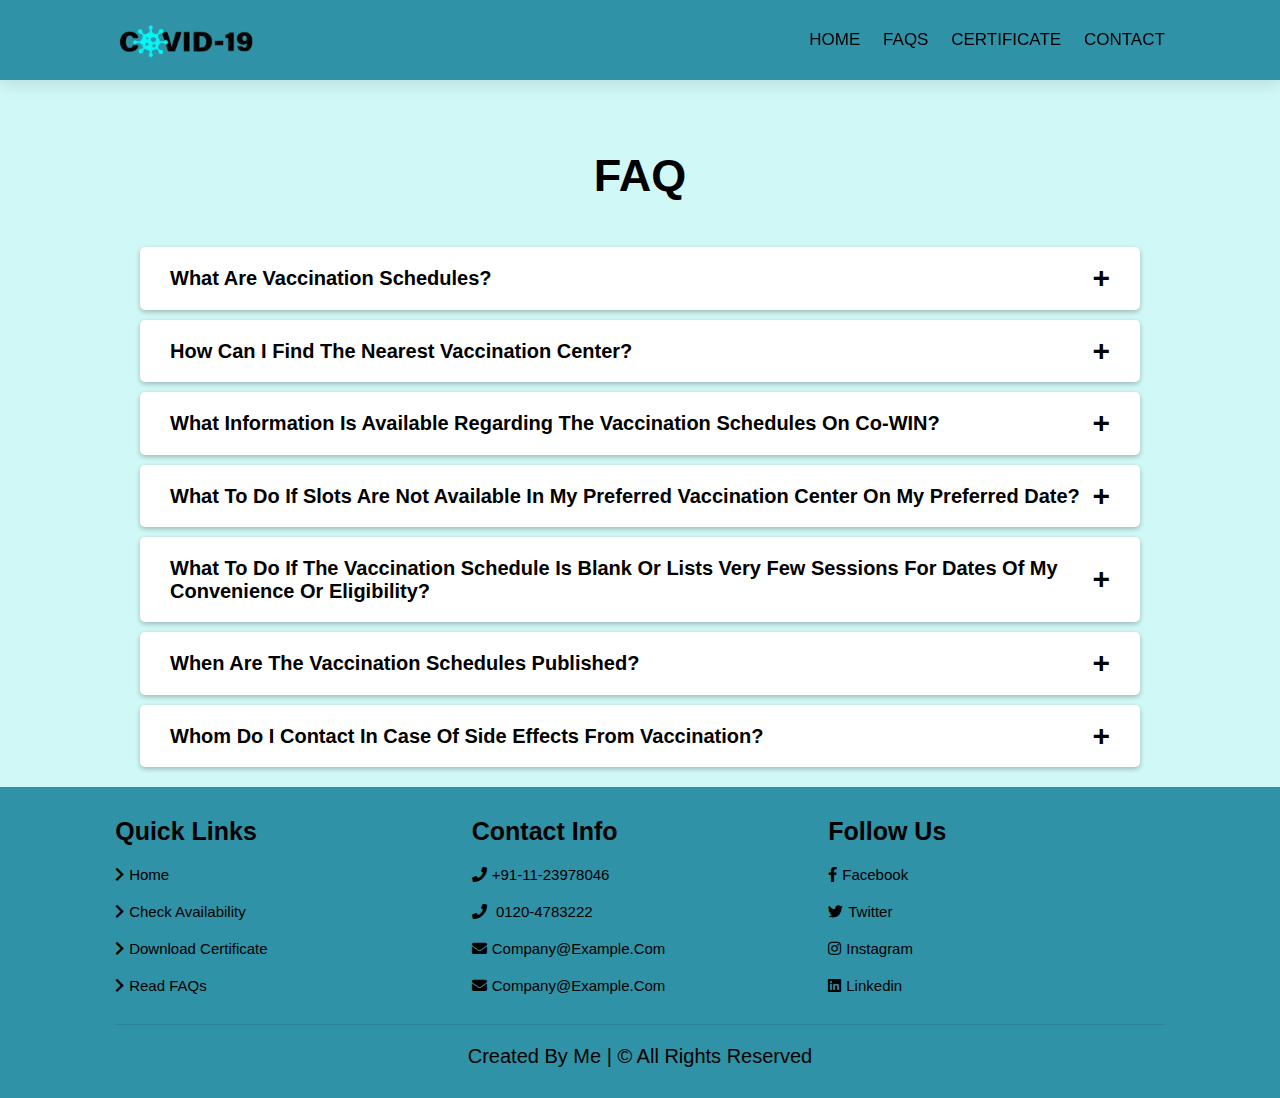
<file: Project/Code/html/faq.html>
<html>

  <head>
  <link rel="stylesheet" href="../css/faq.css">
	<title>FAQs | Login | Covid vaccine availability</title>
    <link rel="icon" type="image/x-icon" href="../images/covid.png">
  <link rel="stylesheet" href="https://cdnjs.cloudflare.com/ajax/libs/font-awesome/5.15.4/css/all.min.css">
  </head>

	<body>
    <!-- navbar sections starts-----------------------------------------------------------------------------------------------  -->
    <section id="nav">
    <header class="header">
        <div class="logo">
          <a href="./home.html"><img src="../images/logo.png" alt="logo-bookmark" id="logo"></a>
        </div>

        <nav class="navbar">
            <a href="./home.html">Home</a>
            <a href="#">FAQs</a>
            <a href="https://www.cowin.gov.in/" target="_blank">Certificate</a>
            <a href="#footer">Contact</a>
        </nav>
    </header>
    </section>
    <!-- navbar sections ends  ------------------------------------------------------------------------------------------------->

<!-- faq section starts----------------------------------------------------------------------------------------------------------->
		<h1>FAQ</h1>

  <div class="accordion">
    <div class="accordion-item">
      <div class="accordion-item-header">
        What are vaccination schedules?
      </div>
      <div class="accordion-item-body">
        <div class="accordion-item-body-content">
          Vaccination sessions timetables for various vaccination centers offering service, are published by the district administrators and vaccination site managers, from time to time. COVID offers vaccination services “Anytime” and “Anywhere” subject to eligibility of the beneficiary. All published vaccination sessions are visible to beneficiaries on the Co-WIN system, for availing online appointment for vaccination services, as per their choice and convenience.
        </div>
      </div>
    </div>
    <div class="accordion-item">
      <div class="accordion-item-header">
        How can I find the nearest vaccination center?
      </div>
      <div class="accordion-item-body">
        <div class="accordion-item-body-content">
          You can search in COVID portal for the vaccination center nearest to your location by either searching through Map, PIN code or by choosing the State and the District, on the home page of Co-WIN portal.
        </div>
      </div>
    </div>
    <div class="accordion-item">
      <div class="accordion-item-header">
        What information is available regarding the vaccination schedules on Co-WIN?
      </div>
      <div class="accordion-item-body">
        <div class="accordion-item-body-content">
          When you search for vaccination centers, the list of centers and the sessions published for each of the vaccination center on various dates, is displayed on screen. The number of vaccination slots available in the session are also displayed on screen.
        </div>
      </div>
    </div>
    <div class="accordion-item">
      <div class="accordion-item-header">
        What to do if slots are not available in my preferred vaccination center on my preferred date?
      </div>
      <div class="accordion-item-body">
        <div class="accordion-item-body-content">
          In case of non-availability of slots for scheduling appointment for vaccination in the vaccination center of your choice, you may try scheduling appointment in other nearby centers or on some other dates for your preferred center. The portal gives you the feature of searching vaccination centers using your PIN code.
        </div>
      </div>
    </div>
    <div class="accordion-item">
      <div class="accordion-item-header">
        What to do if the vaccination schedule is blank or lists very few sessions for dates of my convenience or eligibility?
      </div>
      <div class="accordion-item-body">
        <div class="accordion-item-body-content">
          Yes, it is possible that no facility near your place has published their vaccination program as yet. You may wait for some time till vaccination facilities near your place are onboarded on Co-WIN platform, become active and start their services.<br><br>
          Vaccination schedules are published by the District Administrators (for government vaccination centers) and by the Site Managers (for private vaccination centers), from time to time. These managers are advised to publish longer schedules to provide sufficient advance visibility of slots to citizens. You should check again for more schedules after some time
        </div>
      </div>
    </div>
    <div class="accordion-item">
      <div class="accordion-item-header">
        When are the vaccination schedules published?
      </div>
      <div class="accordion-item-body">
        <div class="accordion-item-body-content">
          Vaccination sessions are published on Co-WIN at 8:00 am, 12:00 pm, 4:00 pm and 8:00 pm every day.
        </div>
      </div>
    </div>
    <div class="accordion-item">
      <div class="accordion-item-header">
        Whom do I contact in case of side effects from vaccination?
      </div>
      <div class="accordion-item-body">
        <div class="accordion-item-body-content">
          If you have experienced any side effect after COVID-19 vaccination, it can be reported for vaccinated beneficiary on Co-WIN using registered mobile number.
        </div>
      </div>
    </div>
  </div>
<!-- faq section starts----------------------------------------------------------------------------------------------------------->
  <!-- footer section starts ---------------------------------------------------------------------------------------------------- -->

  <section class="footer" id="footer">
    <div class="box-container">
        <div class="box">
            <h3>quick links</h3>
            <a href="./home.html" target="_blank"><i class="fas fa-chevron-right"></i>home</a>
            <a href="./form.html" target="_blank"><i class="fas fa-chevron-right"></i>Check Availability</a>
            <a href="https://cowin.gov.in/" target="_blank"><i class="fas fa-chevron-right"></i>Download Certificate</a>
            <a href="#"><i class="fas fa-chevron-right"></i>Read FAQs</a>
         </div>
         
<!--             
         <div class="box">
             <h3>our services</h3>
             <a href="#"><i class="fas fa-chevron-right"></i>bookmark extension</a>
             <a href="#"><i class="fas fa-chevron-right"></i>chrome themes</a>
             <a href="#"><i class="fas fa-chevron-right"></i>firefox themes</a>
             <a href="#"><i class="fas fa-chevron-right"></i>screen recorder extension</a>
             <a href="#"><i class="fas fa-chevron-right"></i>screen shot extension</a>
        </div> -->

        <div class="box">
            <h3>contact info</h3>
            <a href="#"><i class="fas fa-phone"></i>+91-11-23978046</a>
            <a href="#"><i class="fas fa-phone"></i> 0120-4783222</a>
            <a href="#"><i class="fas fa-envelope"></i>company@example.com</a>
            <a href="#"><i class="fas fa-envelope"></i>company@example.com</a>
        </div>

        <div class="box">
            <h3>follow us</h3>
            <a href="#"><i class="fab fa-facebook-f"></i>facebook</a>
            <a href="#"><i class="fab fa-twitter"></i>Twitter</a>
            <a href="#"><i class="fab fa-instagram"></i>instagram</a>
            <a href="#"><i class="fab fa-linkedin"></i>linkedin</a>
        </div>
    </div>


    <div class="credit">created by me | &copy; all rights reserved</a>
    </div>
</section>

 <!-- footer section ends -->

  <script src="../js/faq.js"></script>
	</body>
</html>
</file>
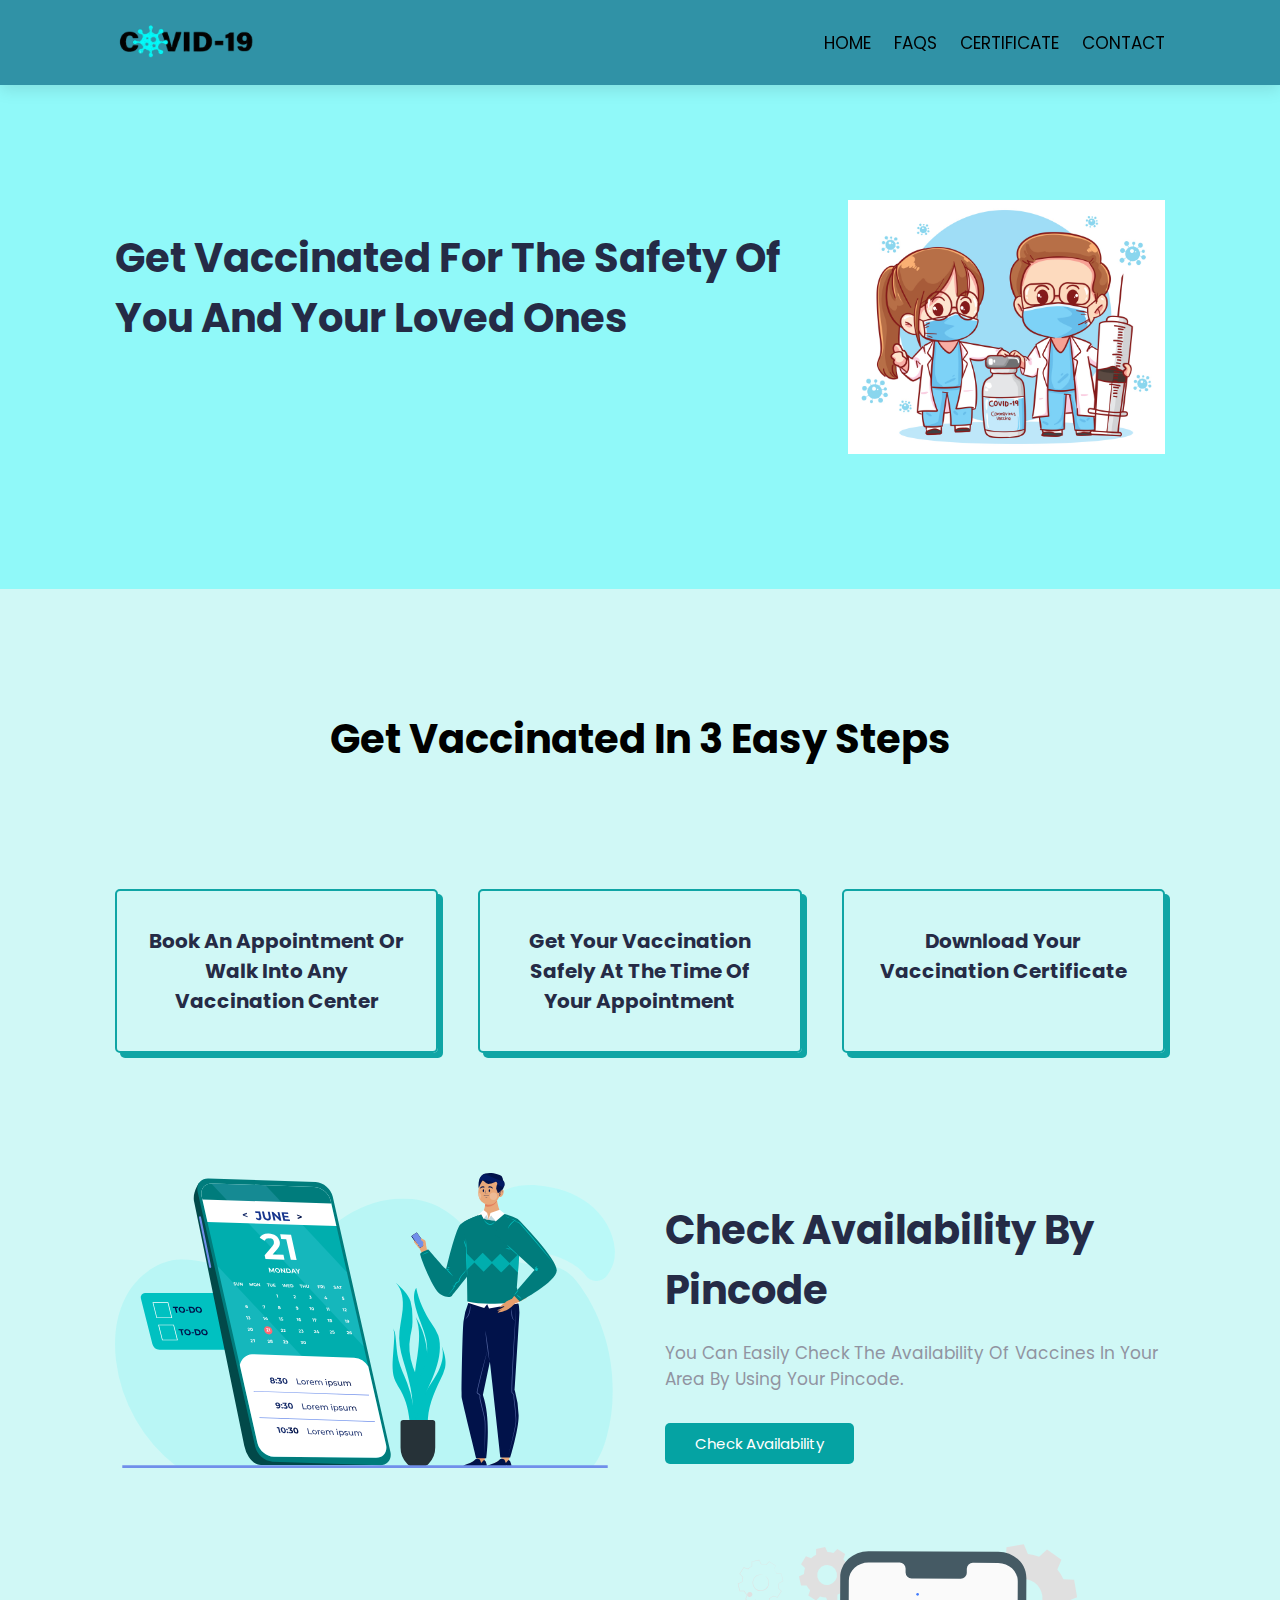
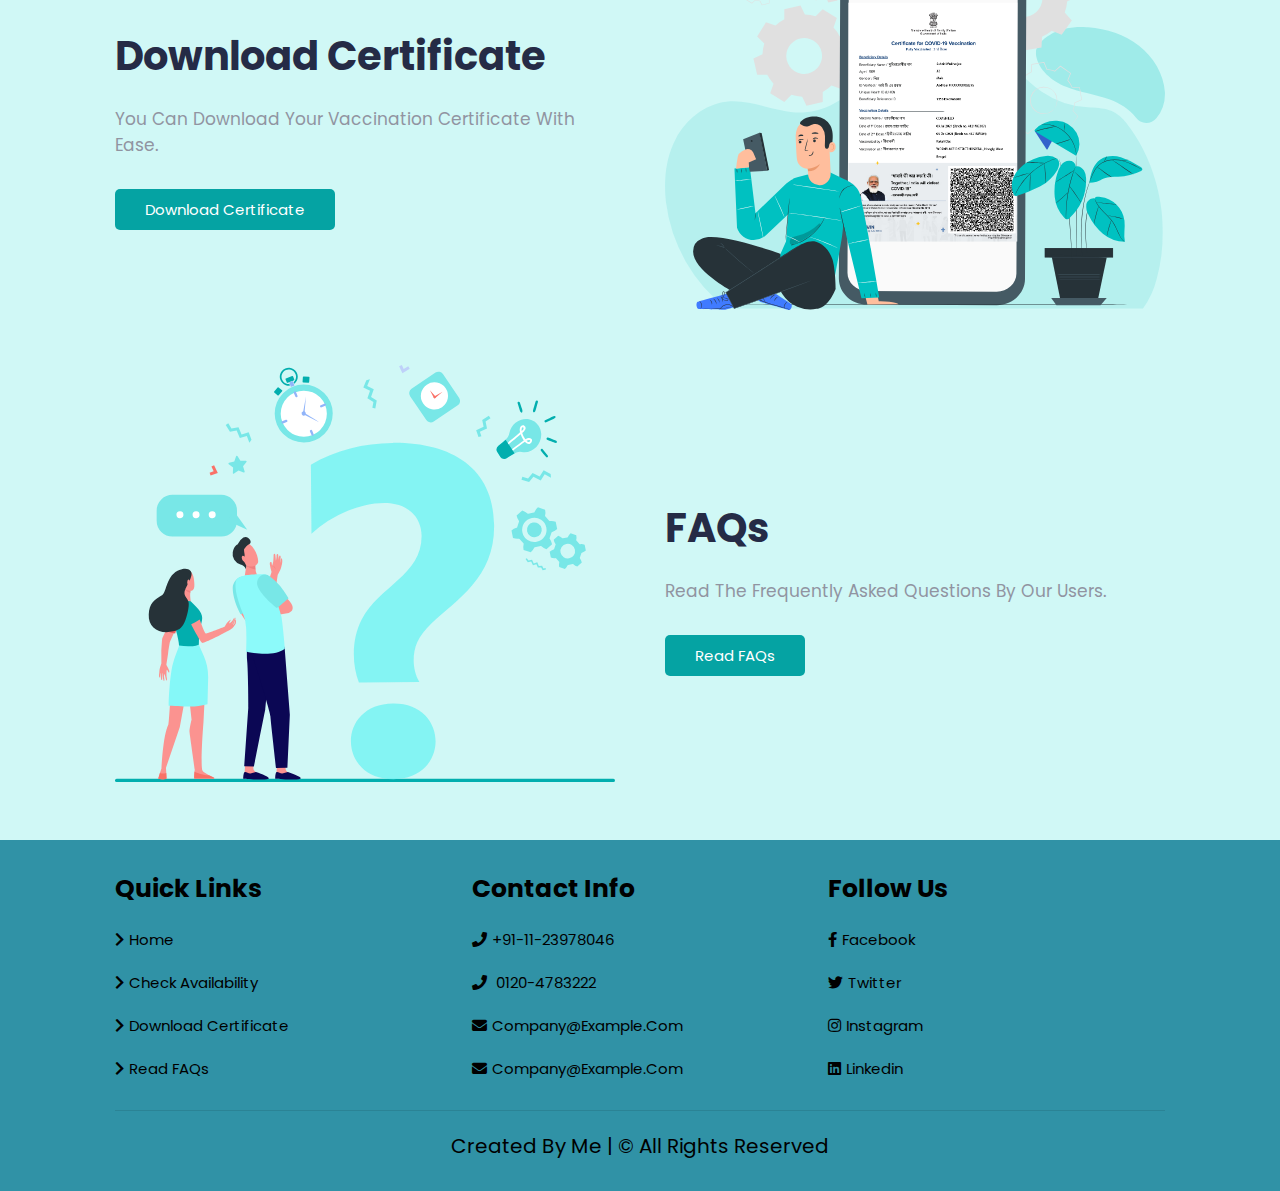
<file: Project/Code/html/home.html>
<!DOCTYPE html>
<html lang="en">

<head>
    <title>Covid vaccine availability</title>
    <link rel="icon" type="image/x-icon" href="../images/covid.png">
    <link rel="stylesheet" href="../css/home.css">
    <link rel="stylesheet" href="https://cdnjs.cloudflare.com/ajax/libs/font-awesome/5.15.4/css/all.min.css">
</head>

<body>
    <!-- navbar sections starts------------------------------------------------------------------------------------------------  -->
    <header class="header">
        <div class="logo">
            <a href="#home"><img src="../images/logo.png" alt="logo-bookmark" id="logo"></a>
        </div>

        <nav class="navbar">
            <a href="#home">Home</a>
            <a href="./faq.html" target="_blank">FAQs</a>
            <a href="https://www.cowin.gov.in/" target="_blank">Certificate</a>
            <a href="#footer">Contact</a>
        </nav>
    </header>
    <!-- navbar sections ends-------------------------------------------------------------------------------------------------  -->

   
    <!-- home section starts ---------------------------------------------------------------------------------------------------- -->

    <section class="home" id="home">
        <div class="content">
            <h1>Get vaccinated for the safety of you and your loved ones
            </h1><br><br>

            <!-- <a href="#" id="home-btn">get it on chrome</a> -->
        </div>


        <div class="image">
            <img src="../images/vacc1.jpg" alt="illustration-hero">
        </div>
    </section>

    <!-- home section ends----------------------------------------------------------------------------------------------------- -->
    <!-- downloads section starts  ------------------------------------------------------------------------------------------------>

    <section class="download" id="download">
        <div class="heading">
            <h1>Get vaccinated in 3 easy steps</h1>
        </div>

        <div class="box-container">
            <div class="box">
                <!-- <img src="images/logo-chrome.svg" alt="logo-chrome"> -->

                <h3>Book an Appointment or Walk into any Vaccination Center</h3>
                <!-- <p>Minimum Version 63</p>
                <a href="#" class="all-btn">install</a> -->
            </div>
            
            <!-- <div class="arrow"></div> -->

            <div class="box">
                <!-- <img src="images/logo-firefox.svg" alt="logo-firefox"> -->

                <h3>Get Your Vaccination Safely at the Time of Your Appointment</h3>
                <!-- <p>Minimum Version 55</p>
                <a href="#" class="all-btn">install</a> -->
            </div>

            <!-- <div class="arrow"></div> -->
            
            <div class="box">
                <!-- <img src="images/logo-opera.svg" alt="logo-opera"> -->

                <h3>Download Your Vaccination Certificate</h3>
                <!-- <p>Minimum Version 46</p>
                <a href="#" class="all-btn">install</a> -->
            </div>
        </div>
    </section>
    <!-- downloads section ends--------------------------------------------------------------------------------------------- -->
    <!-- features section starts------------------------------------------------------------------------------------------------  -->

    <section class="features" id="features">


        <div class="row">
            <!-- 1 Tab  -->
            <div class="image">
                <img src="../images/check.svg" alt="illustration-features-tab-1">
            </div>


            <div class="content">
                <h1>Check Availability By Pincode</h1>
                <p>You can easily check the availability of vaccines in your area by using your Pincode.</p>
                <a href="./form.html" target="_blank" class="all-btn">Check Availability</a>
            </div>

            <!-- 1 Tab  -->

            <!-- 2 Tab  -->
            <div class="content">
                <h1>Download Certificate</h1>
                <p>You can download your vaccination certificate with ease.</p>
                <a href="https://www.cowin.gov.in/" target="_blank" class="all-btn">Download Certificate</a>
            </div>

            <div class="image">
                <img src="../images/download.svg" alt="illustration-features-tab-2">
            </div>

            <!-- 2 Tab  -->

            <div class="image">
                <img src="../images/faq.svg" alt="illustration-features-tab-3">
            </div>

            <div class="content">
                <h1>FAQs</h1>
                <p>Read the frequently asked questions by our users.</p>
                <a href="./faq.html" class="all-btn" target="blank">Read FAQs</a>
            </div>


            <!-- 3 Tab  -->

        </div>
    </section>


    <!-- features section ends-------------------------------------------------------------------------------------------------- -->


 





    <!-- footer section starts -------------------------------------------------------------------------------------------------- -->

   <section class="footer" id="footer">
       <div class="box-container">
           <div class="box">
               <h3>quick links</h3>
               <a href="#"><i class="fas fa-chevron-right"></i>home</a>
               <a href="./form.html" target="_blank"><i class="fas fa-chevron-right"></i>Check Availability</a>
               <a href="https://www.cowin.gov.in/" target="_blank"><i class="fas fa-chevron-right"></i>Download Certificate</a>
               <a href="./faq.html" target="_blank"><i class="fas fa-chevron-right"></i>Read FAQs</a>
            </div>
            
<!--             
            <div class="box">
                <h3>our services</h3>
                <a href="#"><i class="fas fa-chevron-right"></i>bookmark extension</a>
                <a href="#"><i class="fas fa-chevron-right"></i>chrome themes</a>
                <a href="#"><i class="fas fa-chevron-right"></i>firefox themes</a>
                <a href="#"><i class="fas fa-chevron-right"></i>screen recorder extension</a>
                <a href="#"><i class="fas fa-chevron-right"></i>screen shot extension</a>
           </div> -->

           <div class="box">
               <h3>contact info</h3>
               <a href="#"><i class="fas fa-phone"></i>+91-11-23978046</a>
               <a href="#"><i class="fas fa-phone"></i> 0120-4783222</a>
               <a href="#"><i class="fas fa-envelope"></i>company@example.com</a>
               <a href="#"><i class="fas fa-envelope"></i>company@example.com</a>
           </div>

           <div class="box">
               <h3>follow us</h3>
               <a href="#"><i class="fab fa-facebook-f"></i>facebook</a>
               <a href="#"><i class="fab fa-twitter"></i>Twitter</a>
               <a href="#"><i class="fab fa-instagram"></i>instagram</a>
               <a href="#"><i class="fab fa-linkedin"></i>linkedin</a>
           </div>
       </div>


       <div class="credit">created by me | &copy; all rights reserved</a>
       </div>
   </section>

    <!-- footer section ends ---------------------------------------------------------------------------------------------------->


</body>

</html>
</file>
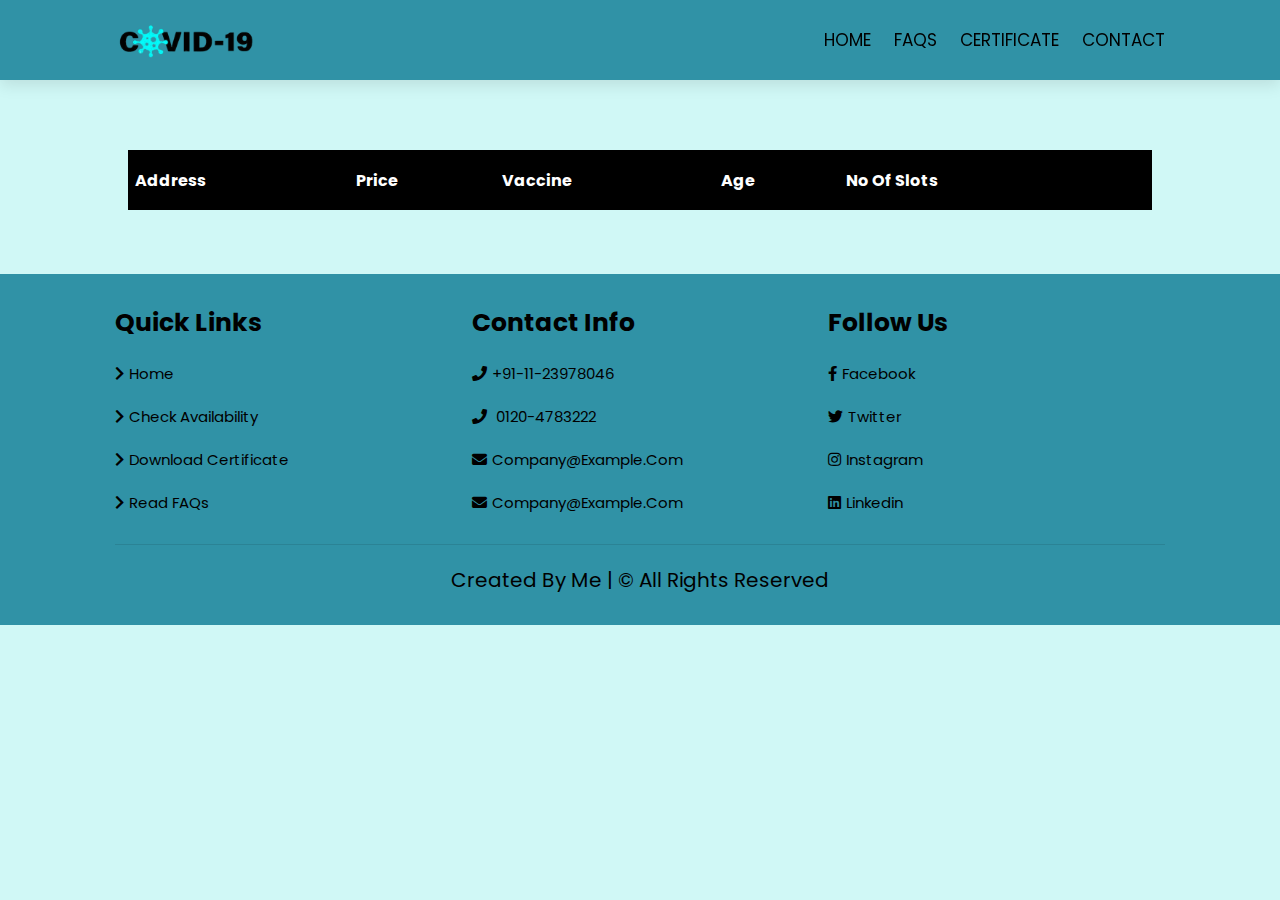
<file: Project/Code/html/response.html>
<html>

<head>
    <title>Vaccines | Login | Covid vaccine availability</title>
    <link rel="stylesheet" href="../css/response.css">

    <link rel="icon" type="image/x-icon" href="../images/covid.png">
    <link rel="stylesheet" href="https://cdnjs.cloudflare.com/ajax/libs/font-awesome/5.15.4/css/all.min.css">
</head>

<body onload="di()">

    <!-- navbar sections starts  -->
    <header class="header">
        <div class="logo">
            <a href="https://cowin.gov.in/"><img src="../images/logo.png" alt="logo-bookmark" id="logo"></a>
        </div>

        <nav class="navbar">
            <a href="./home.html">Home</a>
            <a href="./faq.html" target="_blank">FAQs</a>
            <a href="https://www.cowin.gov.in/" target="_blank">Certificate</a>
            <a href="#footer">Contact</a>
        </nav>
    </header>
    <!-- navbar sections ends  -->



    <table class="customTable" rules="rows">

        <thead class="thea">
                <th>Address</th>
                <th>Price</th>
                <th>Vaccine</th>
                <th>Age</th>
                <th>No of slots</th>
                <th></th>
        </thead>

        <tbody id="tbody">

        </tbody>
    </table>
    <br><br><br><br>

    <!-- footer section starts  -->

    <section class="footer" id="footer">
        <div class="box-container">
            <div class="box">
                <h3>quick links</h3>
                <a href="./home.html"><i class="fas fa-chevron-right"></i>home</a>
                <a href="./form.html"><i class="fas fa-chevron-right"></i>Check Availability</a>
                <a href="https://cowin.gov.in/" target="_blank"><i class="fas fa-chevron-right"></i>Download Certificate</a>
                <a href="./faq.html" target="_blank"><i class="fas fa-chevron-right"></i>Read FAQs</a>
            </div>

            <div class="box">
                <h3>contact info</h3>
                <a href="#"><i class="fas fa-phone"></i>+91-11-23978046</a>
                <a href="#"><i class="fas fa-phone"></i> 0120-4783222</a>
                <a href="#"><i class="fas fa-envelope"></i>company@example.com</a>
                <a href="#"><i class="fas fa-envelope"></i>company@example.com</a>
            </div>

            <div class="box">
                <h3>follow us</h3>
                <a href="#"><i class="fab fa-facebook-f"></i>facebook</a>
                <a href="#"><i class="fab fa-twitter"></i>Twitter</a>
                <a href="#"><i class="fab fa-instagram"></i>instagram</a>
                <a href="#"><i class="fab fa-linkedin"></i>linkedin</a>
            </div>
        </div>


        <div class="credit">created by me | &copy; all rights reserved</a>
        </div>
    </section>

    <!-- footer section ends -->


</body>


<script src="../js/response.js"></script>

</html>
</file>
<file: Project/Code/css/faq.css>
@import url('https://fonts.googleapis.com/css?family=Montserrat');
*{
  font-family: 'Poppins', sans-serif;
  margin: 0;
  padding: 0;
  box-sizing: border-box;
  outline: none;
  border: none;
  text-transform: capitalize;
  transition: 0.2s ease-in-out;
  color: #000;
  text-decoration: none;
}

body{
  background-color: #d0f8f6;
}

#logo{
	height:50px;
}

::selection{
  background-color: #387878;
  color: #fff;
}


::-webkit-scrollbar{
    background-color: #5be3de;
  width: 12px;
}

::-webkit-scrollbar-thumb{
  background-color: #056c6c;
}

section {
  padding: 2rem 9%;
}

html{
  font-size: 62.5%;
  scroll-behavior: smooth;
  overflow-x: hidden;
}

.heading{
  text-align: center;
  font-size: 2rem;
  color: var(--Very-Dark-Blue);
  margin-top: 10rem;
  margin-bottom: 5rem;
}


.heading h1{
  padding-bottom: 2rem;
}


.heading p{
  max-width: 60rem;
  margin: auto;
  color: var(--Grayish-Blue);
  font-size: 1.7rem;
}


.all-btn{
  padding: 1rem 3rem;
  font-size: 1.5rem;
  background-color: #05a3a3;
  border-radius: .5rem;
  color: #fff;
}

.all-btn:hover{
  background-color: #b6f5f5;
  color: #000;
  border: 2px solid #06c5c5;
}


:root{
  --Soft-Blue: hsl(231, 69%, 60%);
  --Soft-Red: hsl(0, 94%, 66%);
  --Grayish-Blue: hsl(229, 8%, 60%);
  --Very-Dark-Blue: hsl(229, 31%, 21%);
  --box-shadow: .5rem .5rem  0 rgb(15, 165, 165);
  --text-shadow: .4rem .4rem  0 rgba(0, 0, 0, .2);
  --border: .2rem  solid var(--green);
}

/* navbar sections starts */
.header{
  padding: 1.5rem 9%;
  display: flex;
  justify-content: space-between;
  align-items: center;
  position: fixed;
  top: 0;
  right: 0%;
  left: 0;
  z-index: 10000;
  background-color: rgb(48, 146, 166);
  box-shadow: 0rem 0.5rem 1.5rem rgba(0, 0, 0, .1);
}


.header .logo{
  cursor: pointer;
}


.header .navbar a{
  margin-left: 2rem;
  font-size: 1.7rem;
  text-transform: uppercase;
}


.header .navbar a:hover{
  color: #ffffff;
}


.header .navbar .btn{
  padding: .6rem 3rem;
  background-color: var(--Soft-Red);
  color: #fff;
  border-radius: .5rem;
}

.header .navbar .btn:hover{
  color: var(--Soft-Red);
  background-color: transparent;
  border: 2px solid var(--Soft-Red);
}

#menu-btn{
  padding: 1rem 1rem;
  background-color: #eee;
  font-size: 3rem;
  color: var(--Soft-Blue);
  border-radius: .5rem;
  cursor: pointer;
  display: none;
}



/* Media Queries */




@media (max-width: 991px){
  html{
      font-size: 55%;
  }
  .header{
      padding: 2rem;
  }
  
}

@media (max-width: 768px){
  #menu-btn{
      display: initial;
  }

  .header .navbar{
      position: absolute;
      top: 115%;
      right: 2rem;
      box-shadow: var(--box-shadow);
      width: 33rem;
      border-radius: .5rem;
      border: 2px solid var(--Soft-Blue);
      background-color: #fff;
      transform: scale(0);
      transform-origin: top right;
  }

  .header .navbar.active{
      transform: scale(1);
  }

  .header .navbar a{
      margin: 2.5rem;
      text-align: center;
      display: block;
      font-size: 2rem;
  }
}


@media (max-width: 450px){
  html{
      font-size: 50%;
  }
}
/* navbar sections ends */


* {
  margin: 0;
  padding: 0;
  box-sizing: border-box;
}
body {
  font-family: 'Montserrat', sans-serif;
  background-color: #d0f8f6;
  color: #fff;
}
h1 {
  padding-top: 90px;
  padding-bottom: 25px;
  text-align: center;
  margin: 2rem 0;
  font-size: 4.5rem;
}

.accordion {
  width: 90%;
  max-width: 1000px;
  margin: 2rem auto;
}
.accordion-item {
  background-color: #fff;
  color: #111;
  margin: 1rem 0;
  border-radius: 0.5rem;
  box-shadow: 0 2px 5px 0 rgba(0,0,0,0.25);
}
.accordion-item-header {
  padding: 2rem 3.5rem 2rem 3rem;
  min-height: 3.5rem;
  line-height: 2.25rem;
  font-size: 20px;
  font-weight: bold;
  display: flex;
  align-items: center;
  position: relative;
  cursor: pointer;
}
.accordion-item-header::after {
  content: "\002B";
  font-size: 3rem;
  position: absolute;
  right: 3rem;
}
.accordion-item-header.active::after {
  content: "\2212";
}
.accordion-item-body {
  max-height: 0;
  overflow: hidden;
  transition: max-height 0.2s ease-out;
}
.accordion-item-body-content {
  padding: 3rem;
  font-size: medium;
  line-height: 2rem;
  border-top: 1px solid;
  border-image: linear-gradient(to right, transparent, #34495e, transparent) 1;
}

@media(max-width:767px) {
  html {
    font-size: 14px;
  }
}

/* footer section starts */

.footer{
  background-color: rgb(48, 146, 166);
}

.footer .box-container{
  display: grid;
  grid-template-columns: repeat(auto-fit, minmax(22rem, 1fr));
  gap:2rem;
}

.footer .box-container .box h3{
  font-size: 2.5rem;
  color:var(--black);
  padding: 1rem 0;
}

.footer .box-container .box a{
  display: block;
  font-size: 1.5rem;
  color:var(--light-color);
  padding: 1rem 0;
}

.footer .box-container .box a i{
  padding-right: .5rem;
  color:var(--green);
}

.footer .box-container .box a:hover i{
  padding-right:1rem;
}


.footer .credit{
  padding: 1rem;
  padding-top: 2rem;
  margin-top: 2rem;
  text-align: center;
  font-size: 2rem;
  color: #000;
  border-top: .1rem solid rgba(0, 0, 0, .1);
}


.footer .credit span{
  color: var(--Soft-Red);
  cursor: pointer;
}


/* footer section ends */
</file>
<file: Project/Code/css/home.css>
@import url('https://fonts.googleapis.com/css2?family=Poppins:wght@100;200;300;400;600;700&display=swap');

*{
    font-family: 'Poppins', sans-serif;
    margin: 0;
    padding: 0;
    box-sizing: border-box;
    outline: none;
    border: none;
    text-transform: capitalize;
    transition: 0.2s ease-in-out;
    color: #000;
    text-decoration: none;
}

body{
    background-color: #d0f8f6;
}

#logo{
	height:50px;
}

::selection{
    background-color: #387878;
    color: #fff;
}


::-webkit-scrollbar{
    background-color: #5be3de;
    width: 12px;
}

::-webkit-scrollbar-thumb{
    background-color: #056c6c;
}

section {
    padding: 2rem 9%;
}

html{
    font-size: 62.5%;
    scroll-behavior: smooth;
    overflow-x: hidden;
}

.heading{
    text-align: center;
    font-size: 2rem;
    color: var(--Very-Dark-Blue);
    margin-top: 10rem;
    margin-bottom: 5rem;
}


.heading h1{
    padding-bottom: 2rem;
}


.heading p{
    max-width: 60rem;
    margin: auto;
    color: var(--Grayish-Blue);
    font-size: 1.7rem;
}


.all-btn{
    padding: 1rem 3rem;
    font-size: 1.5rem;
    background-color: #05a3a3;
    border-radius: .5rem;
    color: #fff;
}

.all-btn:hover{
    background-color: #b6f5f5;
    color: #000;
    border: 2px solid #06c5c5;
}


:root{
    --Soft-Blue: hsl(231, 69%, 60%);
    --Soft-Red: hsl(0, 94%, 66%);
    --Grayish-Blue: hsl(229, 8%, 60%);
    --Very-Dark-Blue: hsl(229, 31%, 21%);
    --box-shadow: .5rem .5rem  0 rgb(15, 165, 165);
    --text-shadow: .4rem .4rem  0 rgba(0, 0, 0, .2);
    --border: .2rem  solid var(--green);
}


/* navbar sections starts */
.header{
    padding: 1.5rem 9%;
    display: flex;
    justify-content: space-between;
    align-items: center;
    position: fixed;
    top: 0;
    right: 0%;
    left: 0;
    z-index: 10000;
    background-color: rgb(48, 146, 166);
    box-shadow: 0rem 0.5rem 1.5rem rgba(0, 0, 0, .1);
}


.header .logo{
    cursor: pointer;
}


.header .navbar a{
    margin-left: 2rem;
    font-size: 1.7rem;
    text-transform: uppercase;
}


.header .navbar a:hover{
    color: #ffffff;
}


.header .navbar .btn{
    padding: .6rem 3rem;
    background-color: var(--Soft-Red);
    color: #fff;
    border-radius: .5rem;
}

.header .navbar .btn:hover{
    color: var(--Soft-Red);
    background-color: transparent;
    border: 2px solid var(--Soft-Red);
}

#menu-btn{
    padding: 1rem 1rem;
    background-color: #eee;
    font-size: 3rem;
    color: var(--Soft-Blue);
    border-radius: .5rem;
    cursor: pointer;
    display: none;
}



/* Media Queries */




@media (max-width: 991px){
    html{
        font-size: 55%;
    }
    .header{
        padding: 2rem;
    }
    
}

@media (max-width: 768px){
    #menu-btn{
        display: initial;
    }

    .header .navbar{
        position: absolute;
        top: 115%;
        right: 2rem;
        box-shadow: var(--box-shadow);
        width: 33rem;
        border-radius: .5rem;
        border: 2px solid var(--Soft-Blue);
        background-color: #fff;
        transform: scale(0);
        transform-origin: top right;
    }

    .header .navbar.active{
        transform: scale(1);
    }

    .header .navbar a{
        margin: 2.5rem;
        text-align: center;
        display: block;
        font-size: 2rem;
    }
}


@media (max-width: 450px){
    html{
        font-size: 50%;
    }
}
/* navbar sections ends */


/* home section starts  */

.home{
    padding-top: 15rem;
    padding-bottom: 130px;
    display: flex;
    align-items: center;
    flex-wrap: wrap;
    /* main property for responsiveness */
    gap: 1.5rem;
    background-color: #90f9f9;
    /* background-image: url("bgimage.jpg"); */
    background-repeat: no-repeat;
    background-size: 1400px 525px;
    background-position: center;
    background-position-y: 115px;
}


.home .image{
    flex: 1 1 5rem;
}


.home .image img{
    width: 100%;
    margin-top: 5rem;
}


.home .content{
    flex: 1 1 45rem;
}


.home .content h1{
    font-size: 4rem;
    padding-block-end: 1rem 0;
    color: var(--Very-Dark-Blue);
}

.home .content p{
    font-size: 1.7rem;
    padding: 1rem 0;
    max-width: 40rem;
    color: var(--Grayish-Blue);
    padding-bottom: 4rem;
}

.home .content .home-btn{
    padding: 1.3rem 2rem;
    background-color: #fff;
    color: #000;
    font-size: 1.4rem;
    box-shadow: .5rem .5rem hsl(231, 69%, 60%);
    border: 2px solid var(--Soft-Blue);
    border-radius: .5rem;
}
#home-btn{
    padding: 1.3rem 2rem;
    background-color: #fff;
    color: #000;
    font-size: 1.4rem;
    box-shadow: .5rem .5rem hsl(353, 78%, 62%);
    border: 2px solid hsl(353, 78%, 62%);
    border-radius: .5rem;
}

.home .content .home-btn:hover{
    background-color: var(--Soft-Blue);
    box-shadow: none;
    color: #fff;
}




/* home section ends */



/* features section starts  */

.features .row{
    display: flex;
    align-items: center;
    flex-wrap: wrap;
    gap: 5rem;
    margin: 3rem 0;
}

.features .row .image{
    flex: 1 1 45rem;
}


.features .row .image img{
    width: 100%;
}



.features .row .content{
    flex: 1 1 45rem;
}


.features .row .content h1{
    font-size: 4rem;
    padding: 1rem 0;
    color: var(--Very-Dark-Blue);
}


.features .row .content p{
    font-size: 1.7rem;
    padding: 1rem 0;
    color: var(--Grayish-Blue);
    padding-bottom: 4rem;
}
.arrow{
	position: relative;
    left:100px;
    top:120px;
	height: 0px; width: 0px;
	border: 12px solid;
	border-color: 
        darkcyan
        darkcyan
		transparent
		transparent;
	transform: rotate(45deg); 
}

.arrow:before {
	content: '';
	position: absolute;
	top: 0px; right: 0px;
	height: 12px; width: 16px;
	background-color: darkcyan;
	transform: 
		rotate(-45deg) 
		translate(2px, 1px);
}
/* features section ends */


/* downloads section starts  */

.download .box-container{
    display: grid;
    gap: 4rem;
    grid-template-columns: repeat(auto-fit, minmax(20rem, 1fr));
    padding-top: 5rem;
    padding-bottom: 5rem;
}

.download .box{
    border: 2px solid rgb(15, 165, 165);
    box-shadow: var(--box-shadow);
    border-radius: .5rem;
    text-align: center;
    padding: 2.5rem;
}
.download .box:hover{
    border: 2px solid rgb(15, 165, 165);
    box-shadow: none;
}


.download .box h3{
    font-size: 2rem;
    padding: 1rem 0;
    color: var(--Very-Dark-Blue);
}



.download .box p{
    font-size: 1.7rem;
    padding-bottom: 2.5rem;
    color: var(--Grayish-Blue);
}

/* downloads section ends */



/* footer section starts */

.footer{
    background-color: rgb(48, 146, 166);
}

.footer .box-container{
    display: grid;
    grid-template-columns: repeat(auto-fit, minmax(22rem, 1fr));
    gap:2rem;
}

.footer .box-container .box h3{
    font-size: 2.5rem;
    color:var(--black);
    padding: 1rem 0;
}

.footer .box-container .box a{
    display: block;
    font-size: 1.5rem;
    color:var(--light-color);
    padding: 1rem 0;
}

.footer .box-container .box a i{
    padding-right: .5rem;
    color:var(--green);
}

.footer .box-container .box a:hover i{
    padding-right:1rem;
}


.footer .credit{
    padding: 1rem;
    padding-top: 2rem;
    margin-top: 2rem;
    text-align: center;
    font-size: 2rem;
    color: #000;
    border-top: .1rem solid rgba(0, 0, 0, .1);
}


.footer .credit span{
    color: var(--Soft-Red);
    cursor: pointer;
}


/* footer section ends */
</file>
<file: Project/Code/css/response.css>
@import url('https://fonts.googleapis.com/css2?family=Poppins:wght@100;200;300;400;600;700&display=swap');

*{
    font-family: 'Poppins', sans-serif;
    margin: 0;
    padding: 0;
    box-sizing: border-box;
    outline: none;
    border: none;
    text-transform: capitalize;
    transition: 0.2s ease-in-out;
    color: #000;
    text-decoration: none;
}

#logo{
	height:50px;
}

body{
    background-color: #d0f8f6;
}

::selection{
    background-color: #387878;
    color: #fff;
}


::-webkit-scrollbar{
    background-color: #5be3de;
    width: 12px;
}

::-webkit-scrollbar-thumb{
    background-color: #056c6c;
}

section {
    padding: 2rem 9%;
}

html{
    font-size: 62.5%;
    scroll-behavior: smooth;
    overflow-x: hidden;
}

.heading{
    text-align: center;
    font-size: 2rem;
    color: var(--Very-Dark-Blue);
    margin-top: 10rem;
    margin-bottom: 5rem;
}


.heading h1{
    padding-bottom: 2rem;
}


.heading p{
    max-width: 60rem;
    margin: auto;
    color: var(--Grayish-Blue);
    font-size: 1.7rem;
}


.all-btn{
    padding: 1rem 3rem;
    font-size: 1.5rem;
    background-color: #05a3a3;
    border-radius: .5rem;
    color: #fff;
}

.all-btn:hover{
    background-color: #b6f5f5;
    color: #000;
    border: 2px solid #06c5c5;
}


:root{
    --Soft-Blue: hsl(231, 69%, 60%);
    --Soft-Red: hsl(0, 94%, 66%);
    --Grayish-Blue: hsl(229, 8%, 60%);
    --Very-Dark-Blue: hsl(229, 31%, 21%);
    --box-shadow: .5rem .5rem  0 rgb(15, 165, 165);
    --text-shadow: .4rem .4rem  0 rgba(0, 0, 0, .2);
    --border: .2rem  solid var(--green);
}


/* navbar sections starts */
.header{
    padding: 1.5rem 9%;
    display: flex;
    justify-content: space-between;
    align-items: center;
    position: fixed;
    top: 0;
    right: 0%;
    left: 0;
    z-index: 10000;
    background-color: rgb(48, 146, 166);
    box-shadow: 0rem 0.5rem 1.5rem rgba(0, 0, 0, .1);
}


.header .logo{
    cursor: pointer;
}


.header .navbar a{
    margin-left: 2rem;
    font-size: 1.7rem;
    text-transform: uppercase;
}


.header .navbar a:hover{
    color: #ffffff;
}


.header .navbar .btn{
    padding: .6rem 3rem;
    background-color: var(--Soft-Red);
    color: #fff;
    border-radius: .5rem;
}

.header .navbar .btn:hover{
    color: var(--Soft-Red);
    background-color: transparent;
    border: 2px solid var(--Soft-Red);
}

#menu-btn{
    padding: 1rem 1rem;
    background-color: #eee;
    font-size: 3rem;
    color: var(--Soft-Blue);
    border-radius: .5rem;
    cursor: pointer;
    display: none;
}



/* Media Queries */




@media (max-width: 991px){
    html{
        font-size: 55%;
    }
    .header{
        padding: 2rem;
    }
    
}

@media (max-width: 768px){
    #menu-btn{
        display: initial;
    }

    .header .navbar{
        position: absolute;
        top: 115%;
        right: 2rem;
        box-shadow: var(--box-shadow);
        width: 33rem;
        border-radius: .5rem;
        border: 2px solid var(--Soft-Blue);
        background-color: #fff;
        transform: scale(0);
        transform-origin: top right;
    }

    .header .navbar.active{
        transform: scale(1);
    }

    .header .navbar a{
        margin: 2.5rem;
        text-align: center;
        display: block;
        font-size: 2rem;
    }
}


@media (max-width: 450px){
    html{
        font-size: 50%;
    }
}
/* navbar sections ends */


/* table{
    border-width: 15px;
    border-color: #000;
} */

table.customTable {
  width: 80%;
  background-color: #D0F8F6;
  border-collapse: collapse;
  border-width: 0px;
  border-color: #F7F6F8;
  border-style: outset;
  margin: auto;
  margin-top: 150px;
}

table.customTable th {
  border-width: 0px;
  border-color: #F7F6F8;
  border-style: outset;
  color: #FFFFFF;
  padding: 7px;
  margin-bottom: 50px;
}

table.customTable td{
  border-top-width: 0px;
  border-right-width: 0px;
  border-left-width: 0px;
  border-color: #F7F6F8;
  border-style: outset;
  padding: 7px;
  color:#000000;
}

table.customTable td{
    height: 80px;
}

table.customTable td:hover{
    height: 100px;
    /* background-color: #91e9e9; */
}

table.customTable thead {
  background-color: #000000;
  text-align: left;
  height: 60px;
  border-radius: 50px;
}


/* book a slot starts */


/*
.btn {
    background: #4f8084;
    background-image: -webkit-linear-gradient(top, #4f8084, #40543a);
    background-image: -moz-linear-gradient(top, #4f8084, #40543a);
    background-image: -ms-linear-gradient(top, #4f8084, #40543a);
    background-image: -o-linear-gradient(top, #4f8084, #40543a);
    background-image: linear-gradient(to bottom, #4f8084, #40543a);
    -webkit-border-radius: 20;
    -moz-border-radius: 20;
    border-radius: 7px;
    font-family: Arial;
    color: #ffffff;
    padding: 10px 15px 10px 15px;
    font-size: 15px;
    text-decoration: none;
    margin-left: 0px;
    margin-right: -55px;
    margin-top: 10px;
    margin-bottom: 10px;
  }
  
  .btn:hover {
    background: #40543a;
    background-image: -webkit-linear-gradient(top, #40543a, #4f8084);
    background-image: -moz-linear-gradient(top, #40543a, #4f8084);
    background-image: -ms-linear-gradient(top, #40543a, #4f8084);
    background-image: -o-linear-gradient(top, #40543a, #4f8084);
    background-image: linear-gradient(to bottom, #40543a, #4f8084);
    text-decoration: none;
  }
*/

.btn{
    padding: 1rem 1.5rem;
    font-size: 1.5rem;
    background-color: #05a3a3;
    border-radius: .5rem;
    color: #fff;
}

.btn:hover{
    background-color: #b6f5f5;
    color: #000;
    border: 2px solid #06c5c5;
}

  /* book a slot ends */




/* footer section starts */

.footer{
    background-color: rgb(48, 146, 166);
}

.footer .box-container{
    display: grid;
    grid-template-columns: repeat(auto-fit, minmax(22rem, 1fr));
    gap:2rem;
}

.footer .box-container .box h3{
    font-size: 2.5rem;
    color:var(--black);
    padding: 1rem 0;
}

.footer .box-container .box a{
    display: block;
    font-size: 1.5rem;
    color:var(--light-color);
    padding: 1rem 0;
}

.footer .box-container .box a i{
    padding-right: .5rem;
    color:var(--green);
}

.footer .box-container .box a:hover i{
    padding-right:1rem;
}


.footer .credit{
    padding: 1rem;
    padding-top: 2rem;
    margin-top: 2rem;
    text-align: center;
    font-size: 2rem;
    color: #000;
    border-top: .1rem solid rgba(0, 0, 0, .1);
}


.footer .credit span{
    color: var(--Soft-Red);
    cursor: pointer;
}


/* footer section ends */

/* hr starts */

hr {
    margin: 30px 0;
    height: 1px;
    border: none;
    background: -webkit-gradient(linear, 0 0, 100% 0, from(transparent), to(transparent), color-stop(50%, black));
}

/* hr ends */
</file>
